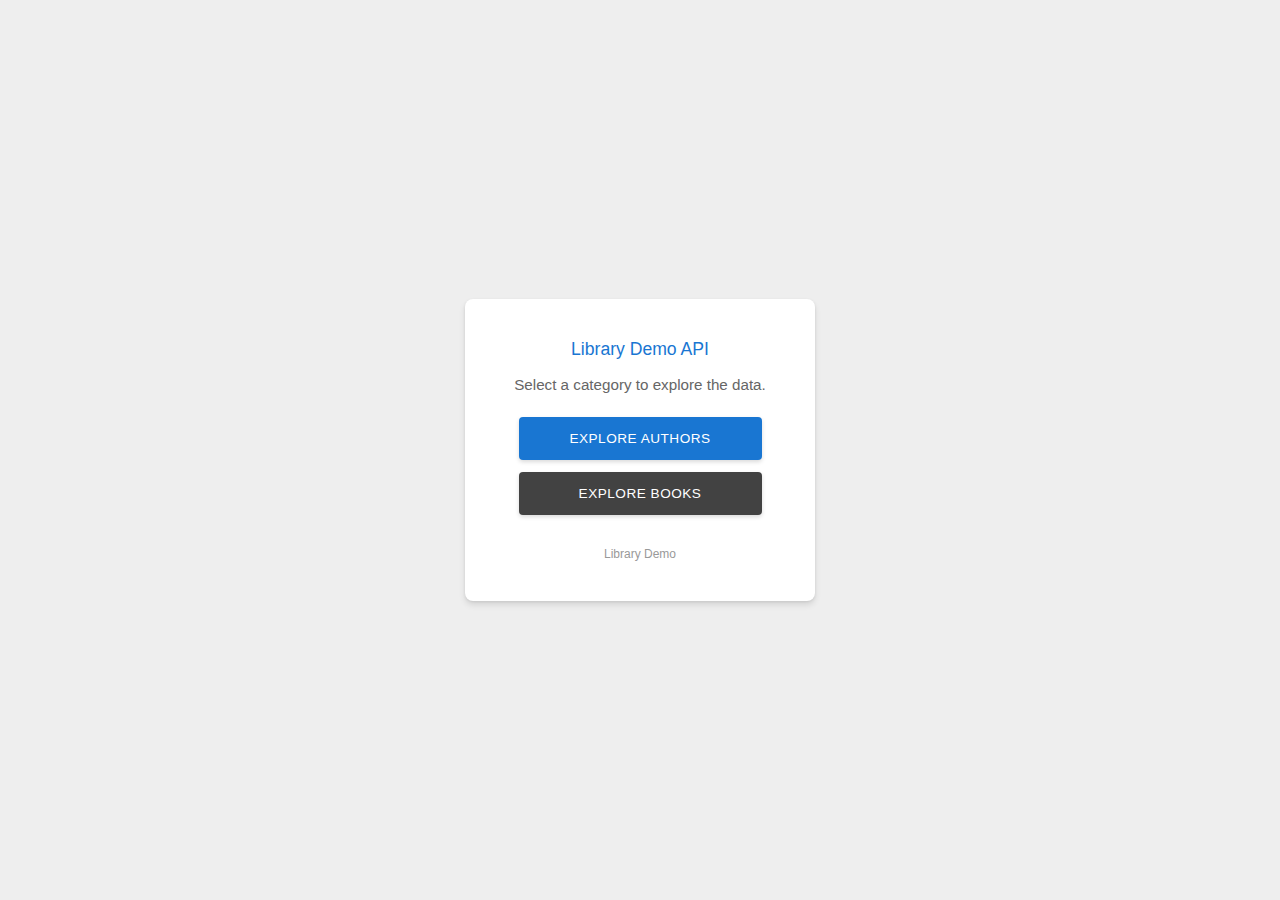
<file: src/main/resources/static/index.html>
<!DOCTYPE html>
<html lang="en">

<head>
    <meta charset="UTF-8">
    <meta name="viewport" content="width=device-width, initial-scale=1.0">
    <title>Library API Demo</title>
    <link rel="stylesheet" href="css/shared.css">
    <link rel="stylesheet" href="css/menu.css">
    <style>
        h3 {
            margin-top: 0;
            color: #1976d2;
        }

        p {
            font-size: 0.95rem;
        }

        .footer-text {
            margin-top: 2rem;
            font-size: 0.75rem;
            color: #999;
        }
    </style>
</head>

<body>

    <div class="demo-card">
        <h3>Library Demo API</h3>
        <p>Select a category to explore the data.</p>

        <a href="authorsMenu.html" class="btn-custom btn-primary">Explore Authors</a>
        <a href="booksMenu.html" class="btn-custom btn-secondary">Explore Books</a>

        <div class="footer-text">
            Library Demo
        </div>
    </div>

</body>

</html>
</file>
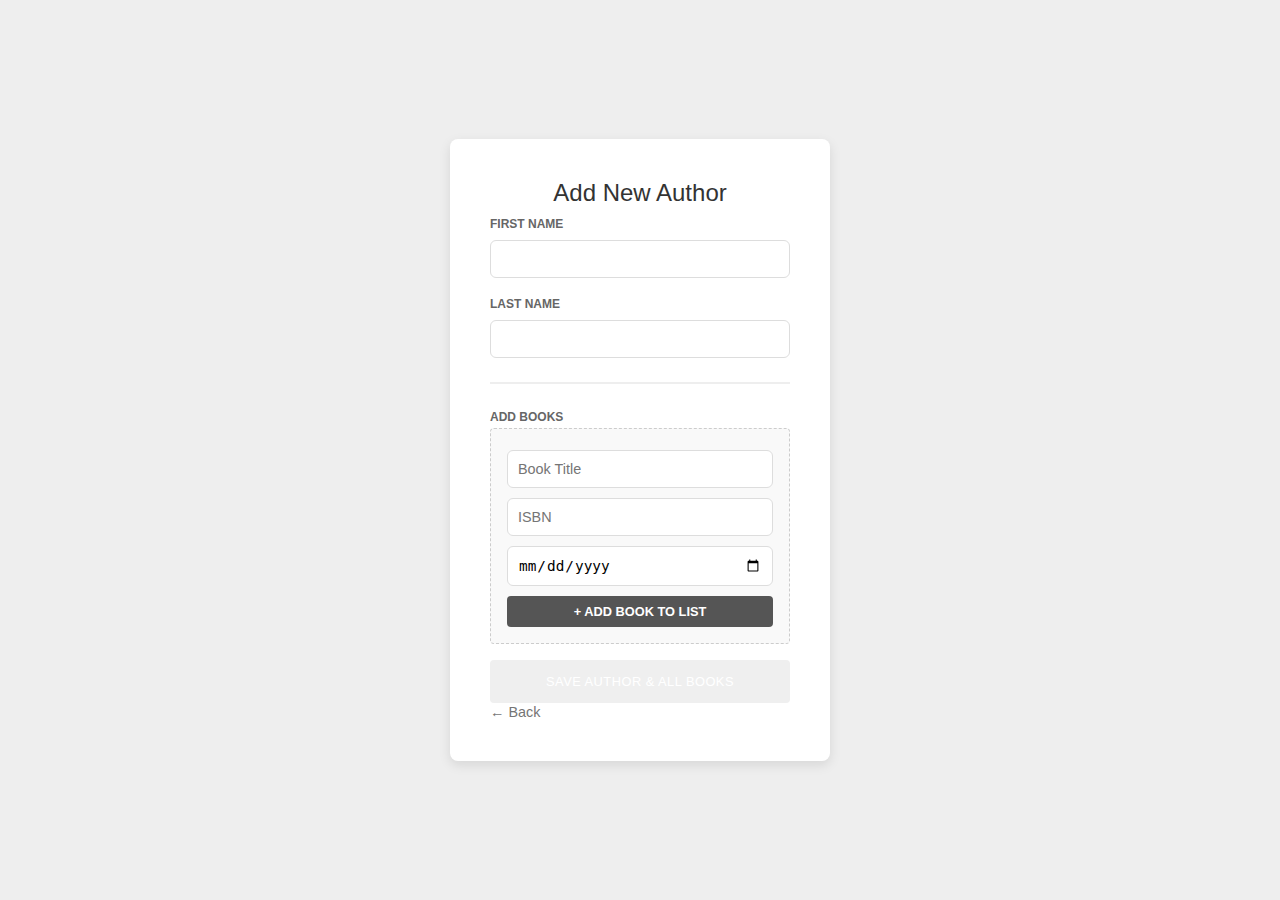
<file: src/main/resources/static/addAuthors.html>
<!DOCTYPE html>
<html lang="en">

<head>
    <meta charset="UTF-8">
    <meta name="viewport" content="width=device-width, initial-scale=1.0">
    <title>Add Author - Library API</title>
    <link rel="stylesheet" href="css/shared.css">
    <link rel="stylesheet" href="css/form.css">
</head>

<body>

    <div class="form-card">
        <h2>Add New Author</h2>

        <form id="authorForm">
            <div class="form-group">
                <label>First Name</label>
                <input type="text" id="firstName" required>
            </div>
            <div class="form-group">
                <label>Last Name</label>
                <input type="text" id="lastName" required>
            </div>

            <div class="book-section">
                <label>Add Books</label>
                <div class="add-book-box">
                    <input type="text" id="tempTitle" placeholder="Book Title" style="margin-bottom: 5px;">
                    <input type="text" id="tempIsbn" placeholder="ISBN" style="margin-bottom: 5px;">
                    <input type="date" id="tempDate" style="margin-bottom: 10px;">
                    <button type="button" class="btn-add-item" onclick="addBookToList()">+ Add Book to List</button>
                </div>
                <div id="queuedBooks"></div>
            </div>

            <button type="submit" class="btn-submit">Save Author & All Books</button>
        </form>

        <div id="message"></div>
        <a href="authorsMenu.html" class="back-link">← Back</a>
    </div>

    <script src="js/utility.js"></script>
    <script src="js/api-client.js"></script>
    <script src="js/add-authors.js"></script>
</body>

</html>
</file>
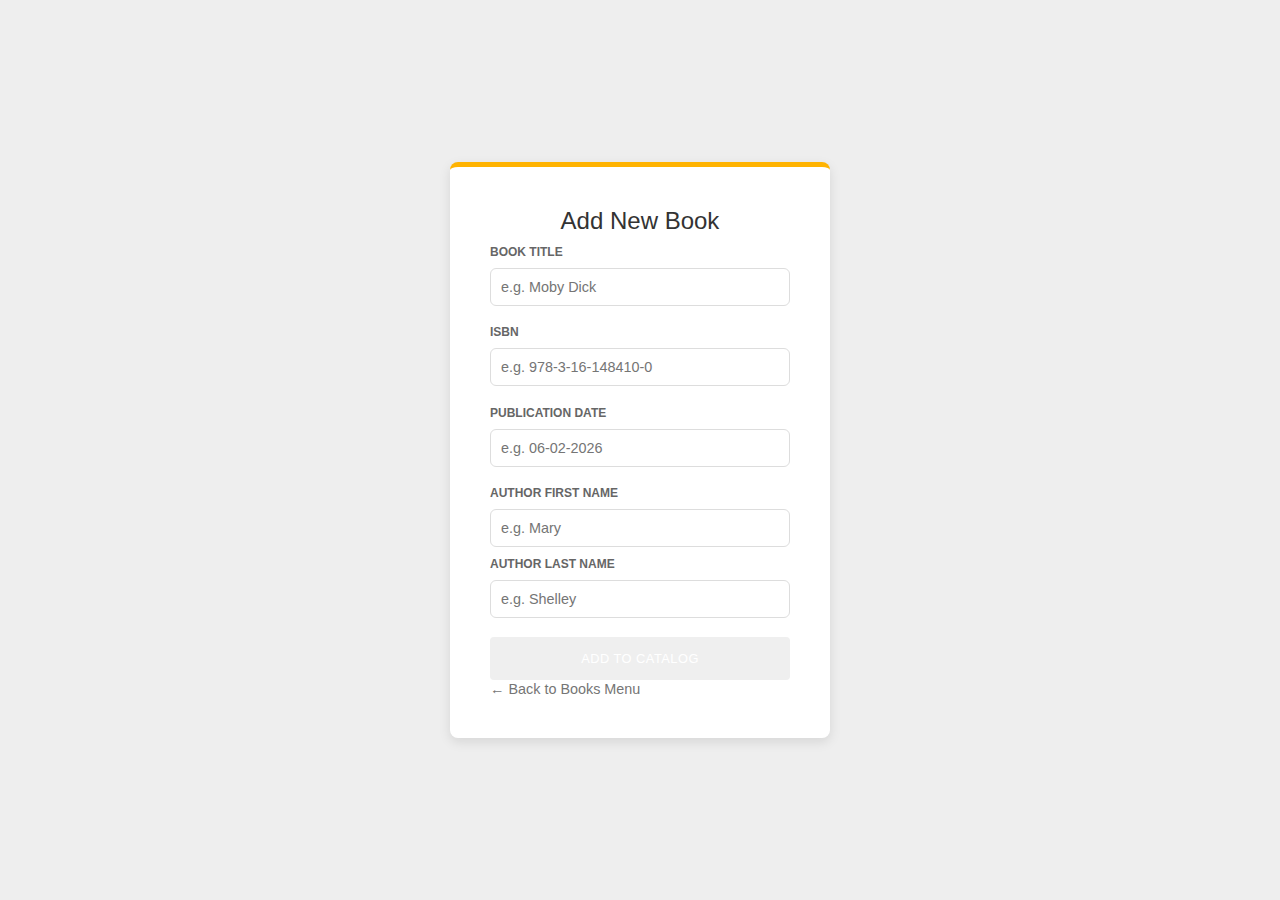
<file: src/main/resources/static/addBooks.html>
<!DOCTYPE html>
<html lang="en">

<head>
    <meta charset="UTF-8">
    <meta name="viewport" content="width=device-width, initial-scale=1.0">
    <title>Add Book - Library API</title>
    <link rel="stylesheet" href="css/shared.css">
    <link rel="stylesheet" href="css/form.css">
    <style>
        .form-card {
            border-top: 5px solid #ffb300;
        }
    </style>
</head>

<body>

    <div class="form-card">
        <h2>Add New Book</h2>

        <form id="bookForm">
            <div class="form-group">
                <label for="title">Book Title</label>
                <input type="text" id="title" required placeholder="e.g. Moby Dick">
            </div>

            <div class="form-group">
                <label for="isbn">ISBN</label>
                <input type="text" id="isbn" required placeholder="e.g. 978-3-16-148410-0">
            </div>

            <div class="form-group">
                <label for="publicationDate">Publication Date</label>
                <input type="text" id="publicationDate" placeholder="e.g. 06-02-2026">
            </div>

            <div class="form-group">
                <label>Author First Name</label>
                <input type="text" id="firstName" placeholder="e.g. Mary" required>

                <label>Author Last Name</label>
                <input type="text" id="lastName" placeholder="e.g. Shelley" required>
            </div>

            <button type="submit" class="btn-submit">Add to Catalog</button>
        </form>

        <div id="message"></div>

        <a href="booksMenu.html" class="back-link">← Back to Books Menu</a>
    </div>

    <script src="js/utility.js"></script>
    <script src="js/api-client.js"></script>
    <script src="js/add-books.js"></script>
</body>

</html>
</file>
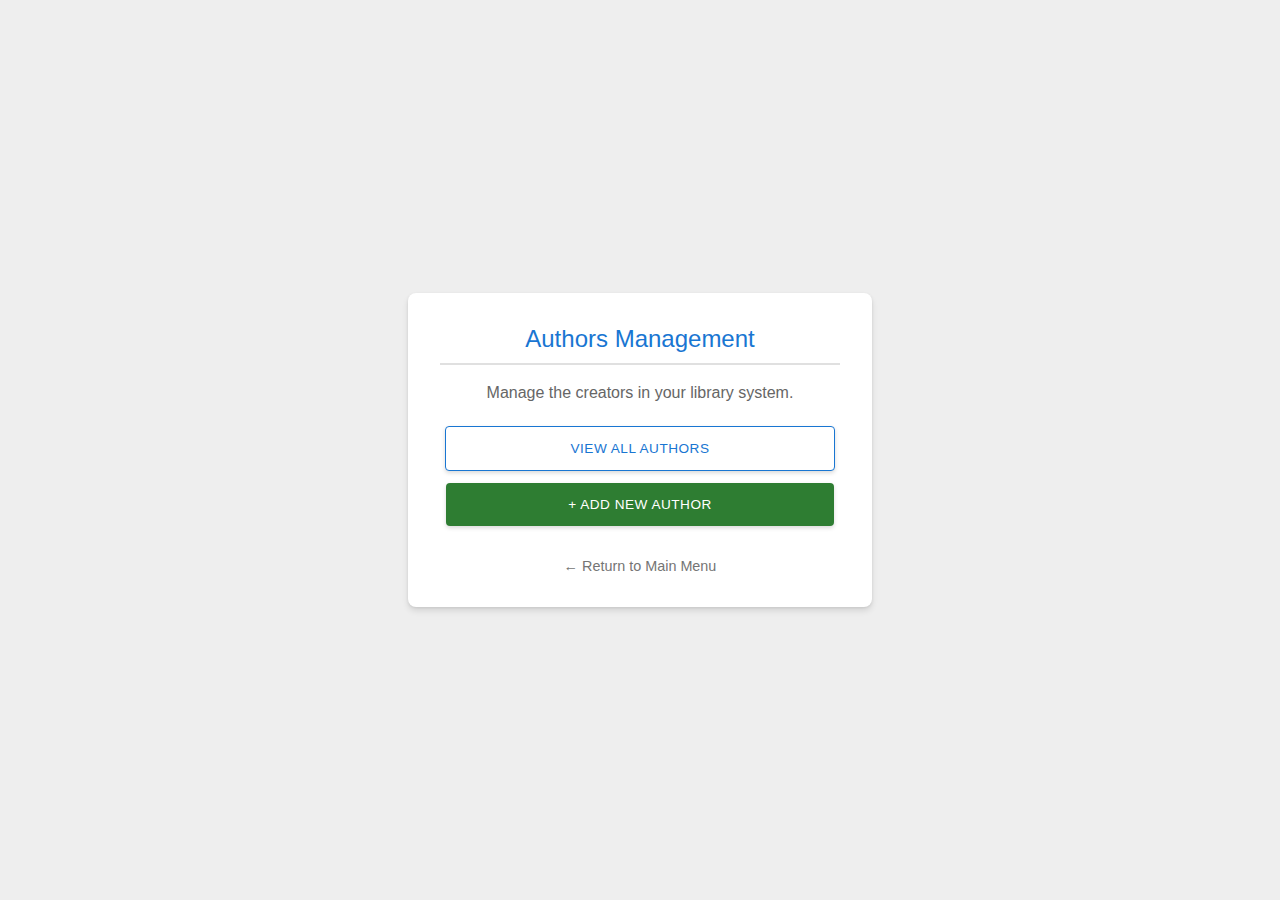
<file: src/main/resources/static/authorsMenu.html>
<!DOCTYPE html>
<html lang="en">
<head>
    <meta charset="UTF-8">
    <meta name="viewport" content="width=device-width, initial-scale=1.0">
    <title>Authors - Library API</title>
    <style>
        body { 
            font-family: "Roboto", "Segoe UI", Tahoma, sans-serif; 
            background-color: #eeeeee; 
            display: flex; 
            flex-direction: column;
            align-items: center; 
            justify-content: center;
            min-height: 100vh; 
            margin: 0; 
            color: #333;
        }

        /* Material Surface */
        .container-card { 
            background: white;
            width: 400px; 
            padding: 2rem; 
            border-radius: 8px; 
            text-align: center;
            box-shadow: 0 4px 6px rgba(0,0,0,0.1), 0 1px 3px rgba(0,0,0,0.08);
        }

        h2 { margin-top: 0; font-weight: 500; color: #1976d2; border-bottom: 2px solid #e0e0e0; padding-bottom: 10px; }
        p { color: #666; margin-bottom: 1.5rem; }

        /* Button Styling */
        .btn-action { 
            display: block;
            margin: 12px auto; 
            width: 90%; 
            padding: 14px;
            text-decoration: none;
            border-radius: 4px;
            font-weight: 500;
            text-transform: uppercase;
            font-size: 0.85rem;
            letter-spacing: 0.5px;
            transition: all 0.2s ease;
            box-shadow: 0 2px 4px rgba(0,0,0,0.15);
        }

        /* View Choice (Light/Outline Style) */
        .btn-view {
            background-color: #ffffff;
            color: #1976d2;
            border: 1px solid #1976d2;
        }
        .btn-view:hover { background-color: #f1f8ff; }

        /* Add Choice (Solid Style) */
        .btn-add {
            background-color: #2e7d32; /* Material Green */
            color: white;
        }
        .btn-add:hover { background-color: #1b5e20; box-shadow: 0 4px 8px rgba(0,0,0,0.3); }

        /* Back Link */
        .back-link {
            margin-top: 20px;
            display: inline-block;
            color: #757575;
            text-decoration: none;
            font-size: 0.9rem;
        }
        .back-link:hover { color: #333; text-decoration: underline; }
    </style>
</head>
<body>

    <div class="container-card">
        <h2>Authors Management</h2>
        <p>Manage the creators in your library system.</p>
        
        <a href="viewAuthors.html" class="btn-action btn-view">View All Authors</a>
        <a href="addAuthors.html" class="btn-action btn-add">+ Add New Author</a>
        
        <a href="index.html" class="back-link">← Return to Main Menu</a>
    </div>

</body>
</html>
</file>
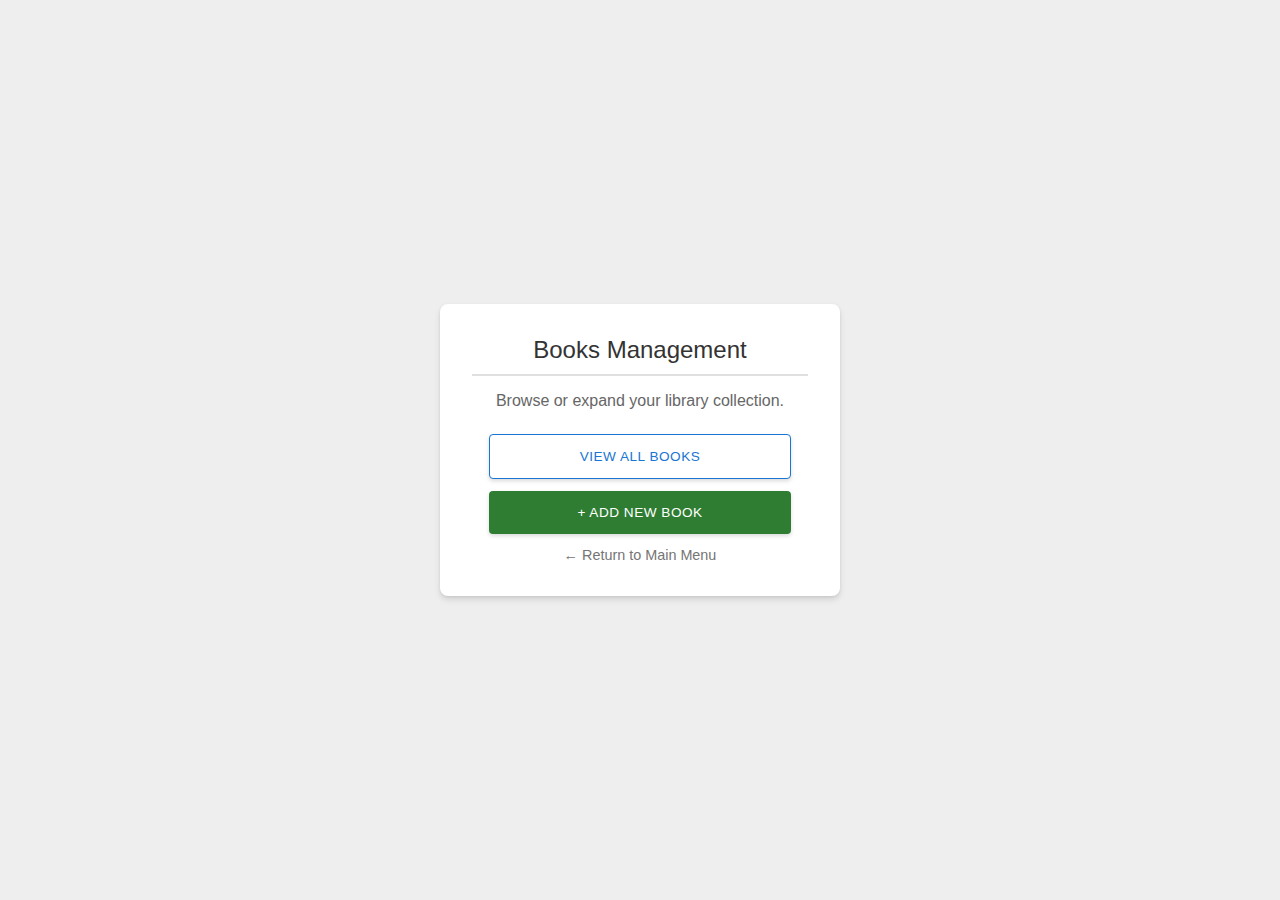
<file: src/main/resources/static/booksMenu.html>
<!DOCTYPE html>
<html lang="en">

<head>
    <meta charset="UTF-8">
    <meta name="viewport" content="width=device-width, initial-scale=1.0">
    <title>Books - Library API</title>
    <link rel="stylesheet" href="css/shared.css">
    <link rel="stylesheet" href="css/menu.css">
</head>

<body>

    <div class="container-card">
        <h2>Books Management</h2>
        <p>Browse or expand your library collection.</p>

        <a href="viewBooks.html" class="btn-action btn-view">View All Books</a>
        <a href="addBooks.html" class="btn-action btn-add">+ Add New Book</a>

        <a href="index.html" class="back-link">← Return to Main Menu</a>
    </div>

</body>

</html>
</file>
<file: src/main/resources/static/css/shared.css>
/* Shared Base Styles */

* {
    box-sizing: border-box;
}

html,
body {
    margin: 0;
    padding: 0;
}

body {
    font-family: "Roboto", "Segoe UI", Tahoma, sans-serif;
    color: #333;
}

/* Links */
a {
    text-decoration: none;
    transition: all 0.2s ease;
}

/* Headings */
h2,
h3 {
    margin: 0;
    font-weight: 500;
}

h2 {
    font-size: 1.5rem;
}

h3 {
    font-size: 1.1rem;
}

/* Form Elements */
input[type="text"],
input[type="date"] {
    width: 100%;
    padding: 10px;
    margin-top: 5px;
    border: 1px solid #ddd;
    border-radius: 6px;
    font-size: 0.9rem;
}

input[type="text"]:focus,
input[type="date"]:focus {
    outline: none;
    border-color: #1976d2;
    box-shadow: 0 0 0 2px rgba(25, 118, 210, 0.1);
}

label {
    font-size: 0.75rem;
    color: #888;
    text-transform: uppercase;
    font-weight: bold;
    margin-top: 10px;
    display: block;
}

/* Buttons */
button {
    font-family: "Roboto", "Segoe UI", Tahoma, sans-serif;
}

.btn-primary {
    background-color: #1976d2;
    color: white;
}

.btn-primary:hover {
    background-color: #1565c0;
}

.btn-success {
    background: #4caf50;
    color: white;
}

.btn-success:hover {
    background: #45a049;
}

.btn-danger {
    background: #f44336;
    color: white;
}

.btn-danger:hover {
    background: #da190b;
}

.btn-secondary {
    background: #757575;
    color: white;
}

.btn-secondary:hover {
    background: #616161;
}

button {
    border: none;
    padding: 10px 18px;
    border-radius: 6px;
    cursor: pointer;
    font-size: 0.8rem;
    font-weight: bold;
    text-transform: uppercase;
    transition: background 0.3s;
}

/* Card Layout */
.grid-container {
    display: grid;
    grid-template-columns: repeat(auto-fill, minmax(320px, 1fr));
    gap: 25px;
    width: 100%;
    max-width: 1100px;
}

.data-card {
    background: white;
    border-radius: 12px;
    padding: 24px;
    box-shadow: 0 4px 12px rgba(0, 0, 0, 0.08);
    transition: transform 0.2s ease, box-shadow 0.2s ease;
    border: 1px solid #eee;
    display: flex;
    flex-direction: column;
    justify-content: space-between;
}

.data-card:hover {
    transform: translateY(-4px);
    box-shadow: 0 8px 24px rgba(0, 0, 0, 0.12);
}

/* Card Titles */
.item-title {
    font-size: 1.25rem;
    font-weight: bold;
    margin-bottom: 10px;
}

.item-subtitle {
    font-size: 0.95rem;
    color: #666;
    font-style: italic;
    margin-bottom: 15px;
}

.item-info {
    font-size: 0.9rem;
    line-height: 1.6;
    color: #555;
    margin-bottom: 20px;
}

/* Badge */
.badge {
    display: inline-block;
    padding: 4px 8px;
    border-radius: 4px;
    font-size: 0.75rem;
    font-weight: bold;
    letter-spacing: 0.5px;
}

/* Status Message */
#status-msg {
    margin-top: 50px;
    font-weight: bold;
    color: #888;
}

/* Header Navigation */
header {
    width: 100%;
    max-width: 1100px;
    display: flex;
    justify-content: space-between;
    align-items: center;
    margin-bottom: 30px;
    padding-bottom: 15px;
    border-bottom: 2px solid #ddd;
}

.back-btn {
    color: #666;
    font-size: 0.9rem;
    font-weight: bold;
}

.back-btn:hover {
    color: #1976d2;
}

.back-link {
    display: inline-block;
    color: #757575;
    font-size: 0.9rem;
}

.back-link:hover {
    color: #333;
    text-decoration: underline;
}
</file>
<file: src/main/resources/static/css/menu.css>
/* Index/Menu Page Styles */

body {
    background-color: #eeeeee;
    display: flex;
    flex-direction: column;
    align-items: center;
    justify-content: center;
    min-height: 100vh;
    margin: 0;
}

.demo-card {
    background: white;
    width: 350px;
    padding: 2.5rem;
    border-radius: 8px;
    text-align: center;
    box-shadow: 0 4px 6px rgba(0, 0, 0, 0.1), 0 1px 3px rgba(0, 0, 0, 0.08);
}

.container-card {
    background: white;
    width: 400px;
    padding: 2rem;
    border-radius: 8px;
    text-align: center;
    box-shadow: 0 4px 6px rgba(0, 0, 0, 0.1), 0 1px 3px rgba(0, 0, 0, 0.08);
}

h2 {
    margin-top: 0;
    font-weight: 500;
    border-bottom: 2px solid #e0e0e0;
    padding-bottom: 10px;
}

p {
    color: #666;
    margin-bottom: 1.5rem;
}

.btn-custom,
.btn-action {
    display: block;
    margin: 12px auto;
    width: 90%;
    padding: 14px;
    text-decoration: none;
    border-radius: 4px;
    font-weight: 500;
    text-transform: uppercase;
    font-size: 0.85rem;
    letter-spacing: 0.5px;
    transition: all 0.2s ease;
    box-shadow: 0 2px 4px rgba(0, 0, 0, 0.15);
    border: none;
    cursor: pointer;
}

.btn-primary {
    background-color: #1976d2;
    color: white;
}

.btn-primary:hover {
    background-color: #1565c0;
    box-shadow: 0 4px 8px rgba(0, 0, 0, 0.3);
}

.btn-secondary {
    background-color: #424242;
    color: white;
}

.btn-secondary:hover {
    background-color: #333333;
    box-shadow: 0 4px 8px rgba(0, 0, 0, 0.3);
}

/* Authors Theme */
.authors-theme h2 {
    color: #1976d2;
}

.btn-view {
    background-color: #ffffff;
    color: #1976d2;
    border: 1px solid #1976d2;
}

.btn-view:hover {
    background-color: #f1f8ff;
}

.btn-add {
    background-color: #2e7d32;
    color: white;
}

.btn-add:hover {
    background-color: #1b5e20;
    box-shadow: 0 4px 8px rgba(0, 0, 0, 0.3);
}

/* Books Theme */
.books-theme h2 {
    color: #3f51b5;
    border-bottom: 2px solid #e8eaf6;
}

.books-theme .btn-view {
    background-color: #ffffff;
    color: #3f51b5;
    border: 1px solid #3f51b5;
}

.books-theme .btn-view:hover {
    background-color: #f5f5f5;
}

.books-theme .btn-add {
    background-color: #ffb300;
    color: #000;
}

.books-theme .btn-add:hover {
    background-color: #ffa000;
    box-shadow: 0 4px 8px rgba(0, 0, 0, 0.3);
}

.footer-text {
    margin-top: 2rem;
    font-size: 0.75rem;
    color: #999;
}
</file>
<file: src/main/resources/static/css/form.css>
/* Form Page Styles */

body {
    background-color: #eeeeee;
    display: flex;
    justify-content: center;
    align-items: center;
    min-height: 100vh;
    margin: 0;
    padding: 20px;
}

.form-card {
    background: white;
    width: 380px;
    padding: 2.5rem;
    border-radius: 8px;
    box-shadow: 0 4px 12px rgba(0, 0, 0, 0.1);
}

h2 {
    margin-top: 0;
    font-weight: 500;
    text-align: center;
}

.form-group {
    margin-bottom: 1.2rem;
}

label {
    display: block;
    font-size: 0.75rem;
    color: #666;
    margin-bottom: 4px;
    font-weight: 600;
    text-transform: uppercase;
}

input {
    width: 100%;
    padding: 10px;
    border: 1px solid #ccc;
    border-radius: 4px;
    box-sizing: border-box;
    font-size: 0.95rem;
}

input:focus {
    outline: none;
    border-color: #3f51b5;
    box-shadow: 0 0 0 2px rgba(63, 81, 181, 0.1);
}

.btn-submit {
    display: block;
    width: 100%;
    padding: 14px;
    color: white;
    border: none;
    border-radius: 4px;
    font-weight: 500;
    text-transform: uppercase;
    cursor: pointer;
    transition: background 0.2s;
    margin-top: 1rem;
    letter-spacing: 0.5px;
    font-family: "Roboto", "Segoe UI", Tahoma, sans-serif;
}

#message {
    margin-top: 15px;
    text-align: center;
    font-size: 0.9rem;
    display: none;
    padding: 10px;
    border-radius: 4px;
}

/* Books Add Form */
.add-books-form {
    border-top: 5px solid #ffb300;
}

.add-books-form h2 {
    color: #3f51b5;
}

.add-books-form .btn-submit {
    background-color: #3f51b5;
}

.add-books-form .btn-submit:hover {
    background-color: #303f9f;
}

/* Authors Add Form */
.add-authors-form {
    width: 450px;
}

.add-authors-form h2 {
    color: #2e7d32;
}

.add-authors-form .btn-submit {
    background-color: #2e7d32;
}

.add-authors-form .btn-submit:hover {
    background-color: #1b5e20;
}

/* Book Section in Authors Form */
.book-section {
    border-top: 2px solid #eee;
    margin-top: 1.5rem;
    padding-top: 1rem;
}

.add-book-box {
    background: #f9f9f9;
    padding: 1rem;
    border-radius: 4px;
    border: 1px dashed #ccc;
    margin-bottom: 1rem;
}

.add-book-box input {
    margin-bottom: 5px;
}

.btn-add-item {
    background: #555;
    color: white;
    border: none;
    padding: 8px;
    width: 100%;
    border-radius: 4px;
    cursor: pointer;
    font-size: 0.8rem;
    text-transform: uppercase;
    transition: background 0.2s;
}

.btn-add-item:hover {
    background: #333;
}

.book-item {
    display: flex;
    justify-content: space-between;
    align-items: center;
    background: #e8f5e9;
    padding: 8px;
    border-radius: 4px;
    margin-bottom: 5px;
    font-size: 0.85rem;
}

.remove-btn {
    color: #d32f2f;
    cursor: pointer;
    font-weight: bold;
    border: none;
    background: none;
    padding: 0;
    margin: 0;
}

.remove-btn:hover {
    color: #9a0007;
}

#queuedBooks {
    margin-top: 15px;
}
</file>
